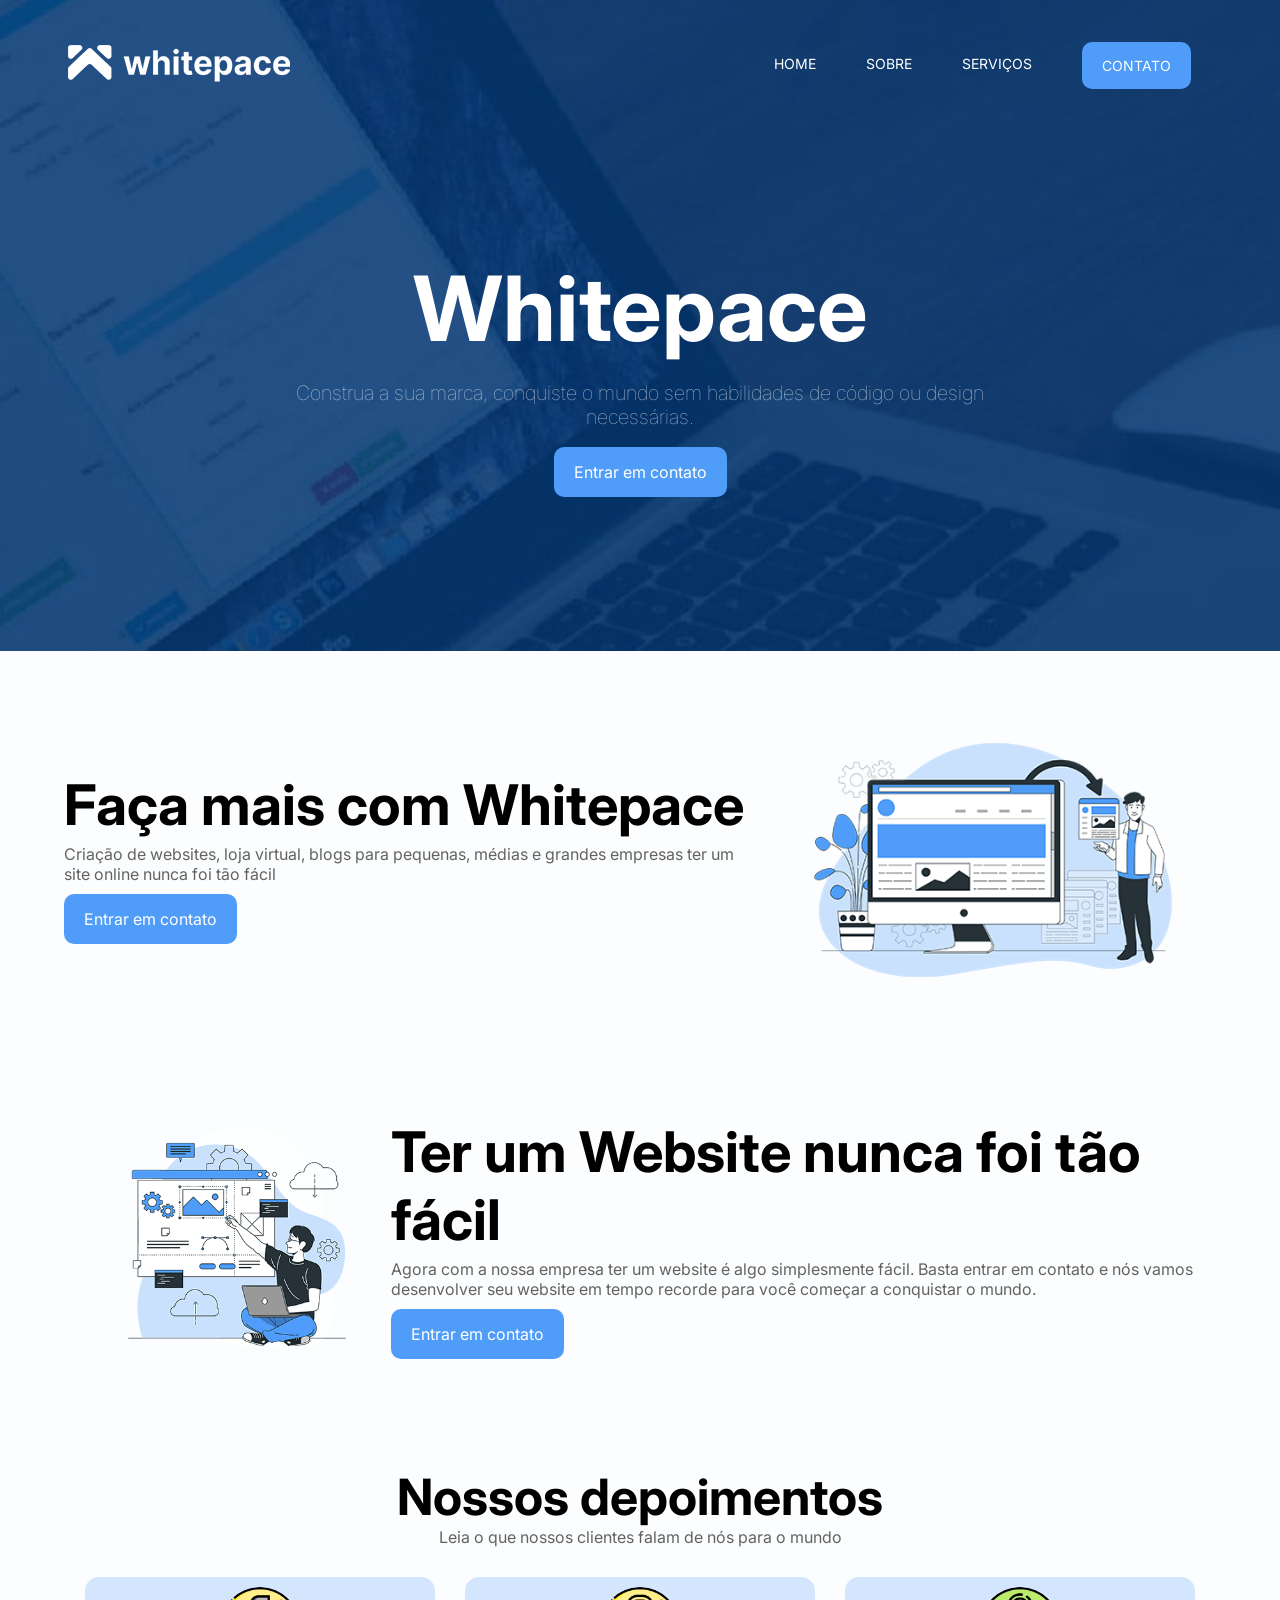
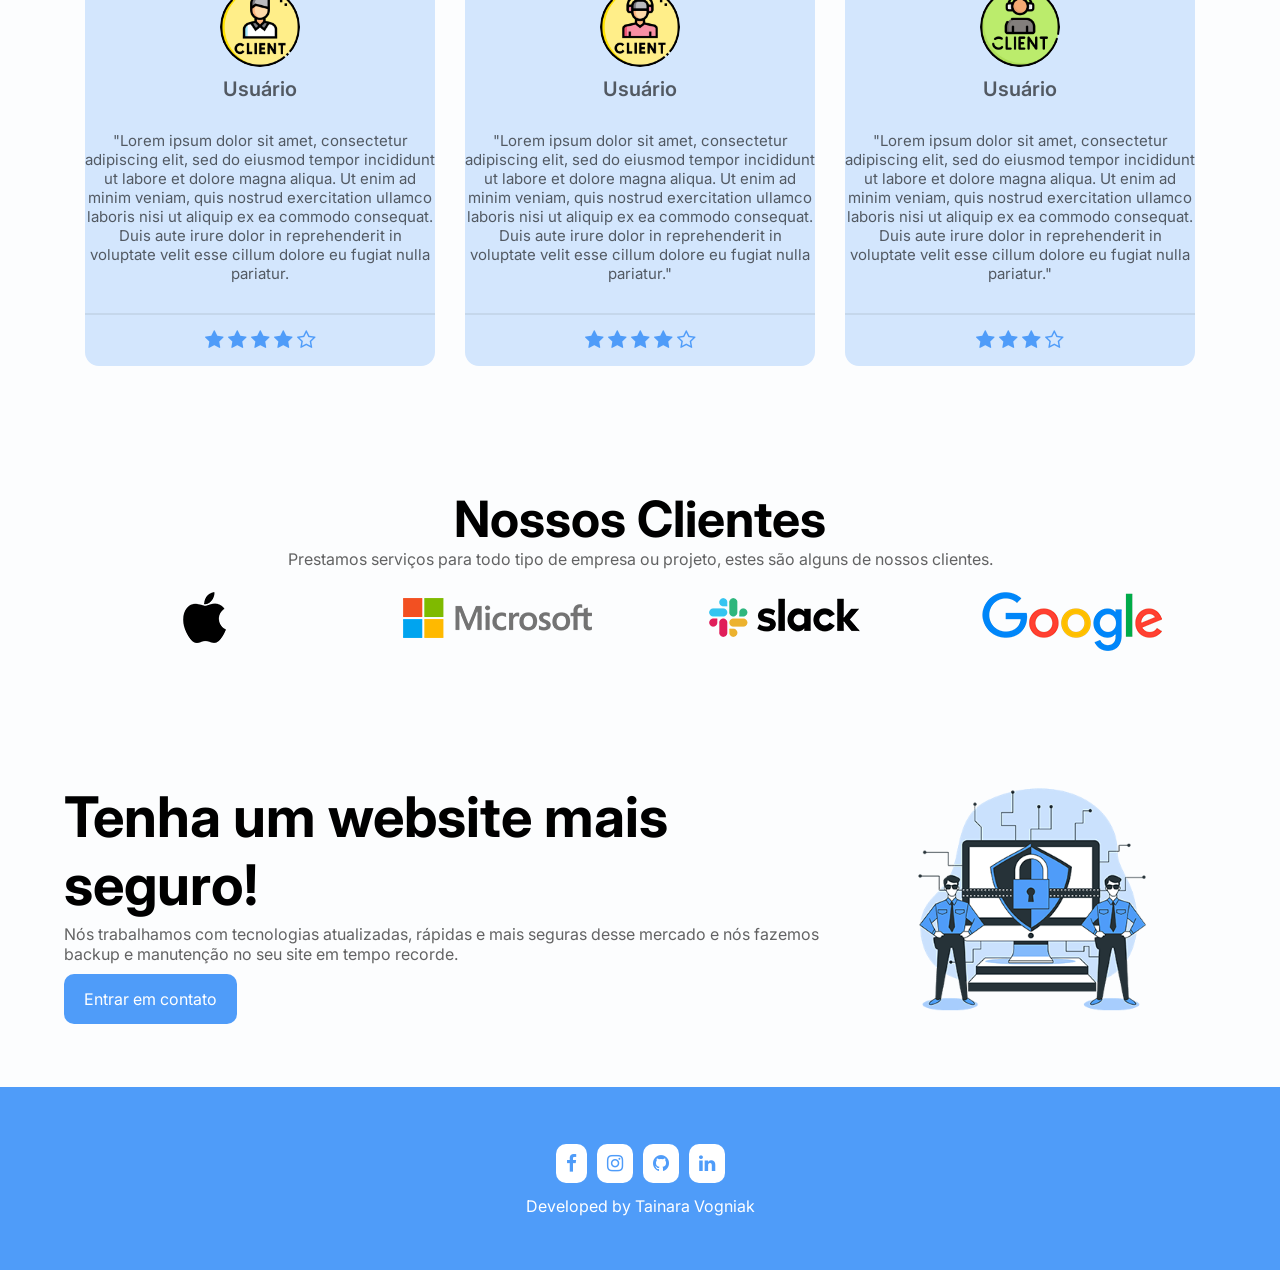
<file: index.html>
<!DOCTYPE html>
<html lang="pt-br">
<head>
    <meta charset="UTF-8">
    <meta name="viewport" content="width=device-width, initial-scale=1.0">
    <!--font awesome-->
    <link rel="stylesheet" href="https://cdnjs.cloudflare.com/ajax/libs/font-awesome/4.7.0/css/font-awesome.css" integrity="sha512-5A8nwdMOWrSz20fDsjczgUidUBR8liPYU+WymTZP1lmY9G6Oc7HlZv156XqnsgNUzTyMefFTcsFH/tnJE/+xBg==" crossorigin="anonymous" referrerpolicy="no-referrer" />
    <!--link css-->
    <link rel="stylesheet" href="css/style.css">
    <title> Website </title>
</head>
<body>  
    <!--header-->
     <header style="background-image: url(img/background-home.jpg);">
        <!--container-->
          <div class="container">
            <nav>
                <a href="index.html">
                    <img src="img/logo.png" alt="Logo">
                </a>
                <ul class="ul">
                    <a href="index.html">Home</a>
                    <a href="sobre.html">Sobre</a>
                    <a href="serviços.html">Serviços</a>
                    <a class= "btn" href="contato.html">Contato</a>
                    <div class="close-icon" onclick="closeMenu()">
                        <i class="fa fa-times-circle"></i>
                    </div>
                </ul>
                <div class="menu-icon" onclick="openMenu()">
                    <i class="fa fa-bars"></i>

                </div>
            </nav>
                <section class="banner">
                    <div class="banner-text">
                        <h1>Whitepace</h1>
                        <p>Construa a sua marca, conquiste o mundo sem habilidades de código ou design necessárias.</p>
                        <a href="contato.html" class="btn animate-btn"> Entrar em contato </a>
                    </div>
                </section>          
          </div>
        <!--end container-->
     </header>
    <!--end header-->
    <!--faca mais-->
    <section class="faca-mais">
        <!--container-->
        <div class="container">
            <div class="faca-mais-text">
                <h3> Faça mais com Whitepace</h3>
                <p> Criação de websites, loja virtual, blogs para pequenas,
                    médias e grandes empresas ter um site online nunca foi tão fácil
                </p>
                <a href="contato.html" class="btn animate-btn">Entrar em contato</a>
            </div>
            <div class="faca-mais-img">
                <img src="img/img-1.png" alt="">
            </div>
        </div>
        <!--end container-->
    </section>
    <!--end faca mais-->
    <!--faca mais 2-->
    <section class="faca-mais">
        <!--container-->
        <div class="container"> 
        <div class="faca-mais-img">
            <img src="img/img-2.png" alt="">
        </div>
            <div class="faca-mais-text">
                <h3>Ter um Website nunca foi tão fácil</h3>
                <p> Agora com a nossa empresa ter um website é algo simplesmente fácil. Basta entrar em contato e nós vamos 
                    desenvolver seu website em tempo recorde para você começar a conquistar o mundo.
                </p>
                <a href="contato.html" class="btn">Entrar em contato</a>
             </div>
         </div>
         <!--end container 2-->
    </section>
    <!--end faca mais 2-->  
    <!--depoimentos-->
        <section class="depoimentos">
            <div class="container">
                <h3>Nossos depoimentos</h3>
                 <p>Leia o que nossos clientes falam de nós para o mundo</p>
            <div class="cards">    
            <!--card item 1-->
                    <div class="card-item">
                    <img src="img/cliente01.png" alt="Usuário">
                    <p class="nome-user">Usuário</p>
                    <p class="depoimento-user">"Lorem ipsum dolor sit amet, consectetur adipiscing elit, sed do eiusmod tempor incididunt ut labore et dolore magna aliqua. 
                        Ut enim ad minim veniam, quis nostrud exercitation ullamco laboris nisi ut aliquip ex ea commodo consequat. Duis aute irure dolor in reprehenderit in 
                        voluptate velit esse cillum dolore eu fugiat nulla pariatur.</p>
                    <div class="estrelas">
                        <i class="fa fa-star" aria-hidden="true"></i>
                        <i class="fa fa-star" aria-hidden="true"></i>   
                        <i class="fa fa-star" aria-hidden="true"></i>
                        <i class="fa fa-star" aria-hidden="true"></i>
                        <i class="fa fa-star-o" aria-hidden="true"></i>
                    </div>
                </div>
                <!--end card item 1-->
                  <!--card item 2-->
                  <div class="card-item">
                    <img src="img/cliente02.png" alt="Usuário">
                    <p class="nome-user">Usuário</p>
                    <p class="depoimento-user">"Lorem ipsum dolor sit amet, consectetur adipiscing elit, sed do eiusmod tempor incididunt ut labore et dolore magna aliqua. 
                        Ut enim ad minim veniam, quis nostrud exercitation ullamco laboris nisi ut aliquip ex ea commodo consequat. Duis aute irure dolor in reprehenderit in 
                        voluptate velit esse cillum dolore eu fugiat nulla pariatur."
                    </p>
                    <div class="estrelas">
                        <i class="fa fa-star" aria-hidden="true"></i>
                        <i class="fa fa-star" aria-hidden="true"></i>
                        <i class="fa fa-star" aria-hidden="true"></i>
                        <i class="fa fa-star" aria-hidden="true"></i>
                        <i class="fa fa-star-o" aria-hidden="true"></i>
                  </div>
                </div>
                <!--end card item 2-->
                  <!--card item 3-->
                  <div class="card-item">
                    <img src="img/cliente03.png" alt="Usuário">
                    <p class="nome-user">Usuário</p>
                    <p class="depoimento-user">"Lorem ipsum dolor sit amet, consectetur adipiscing elit, sed do eiusmod tempor incididunt ut labore et dolore magna aliqua. 
                        Ut enim ad minim veniam, quis nostrud exercitation ullamco laboris nisi ut aliquip ex ea commodo consequat. Duis aute irure dolor in reprehenderit in 
                        voluptate velit esse cillum dolore eu fugiat nulla pariatur."
                    </p>
                    <div class="estrelas"
                        <i class="fa fa-star" aria-hidden="true"></i>
                        <i class="fa fa-star" aria-hidden="true"></i>
                        <i class="fa fa-star" aria-hidden="true"></i>
                        <i class="fa fa-star" aria-hidden="true"></i>
                        <i class="fa fa-star-o" aria-hidden="true"></i>
                  </div>
                </div>
                <!--end card item 3-->
                </div>  
            </div>
    </section>
    <!--end depoimentos-->
    <!--empresas-->
            <!--clientes-->
            <section class="clientes">
                    <div class="container">
                        <h3>Nossos Clientes</h3>
                        <p>Prestamos serviços para todo tipo de empresa
                            ou projeto, estes são alguns de nossos clientes. 
                        </p>
                        <div>
                            <img src="img/apple.png" alt="Apple">
                            <img src="img/microsoft.png" alt="Microsoft">
                            <img src="img/slack.png" alt="Slack">
                            <img src="img/google.png" alt="Google">
                        </div>
                    </div>                    
            </section>
            <!--end clientes-->
            <!--faca mais-->
    <section class="faca-mais">
        <!--container-->
        <div class="container">
            <div class="faca-mais-text">
                <h3>Tenha um website mais seguro!</h3>
                <p> Nós trabalhamos com tecnologias atualizadas, 
                    rápidas e mais seguras desse mercado e nós fazemos backup e 
                    manutenção no seu site em tempo recorde.
                </p>
                <a href="contato.html" class="btn animate-btn">Entrar em contato</a>
            </div>
            <div class="faca-mais-img">
                <img src="img/security.png" alt="Segurança">
            </div>
        </div>
        <!--end container-->
    </section>
    <!--end faca mais-->
    <!--footer-->
        <footer class="footer">
            <div class="container">
                <div class="links">
                    <a href="#"> <i class="fa fa-facebook"></i></a>
                    <a href="#"> <i class="fa fa-instagram" aria-hidden="true"></i>
                    <a href="#"> <i class="fa fa-github" aria-hidden="true"></i></a>
                    <a href="#"> <i class="fa fa-linkedin" aria-hidden="true"></i></a>
                </div>
                <p>Developed by Tainara Vogniak</p>
            </div>
        </fonter>
    <!--end footer-->
        <script src="js/main.js"></script>
      </body>  
</html>
</file>
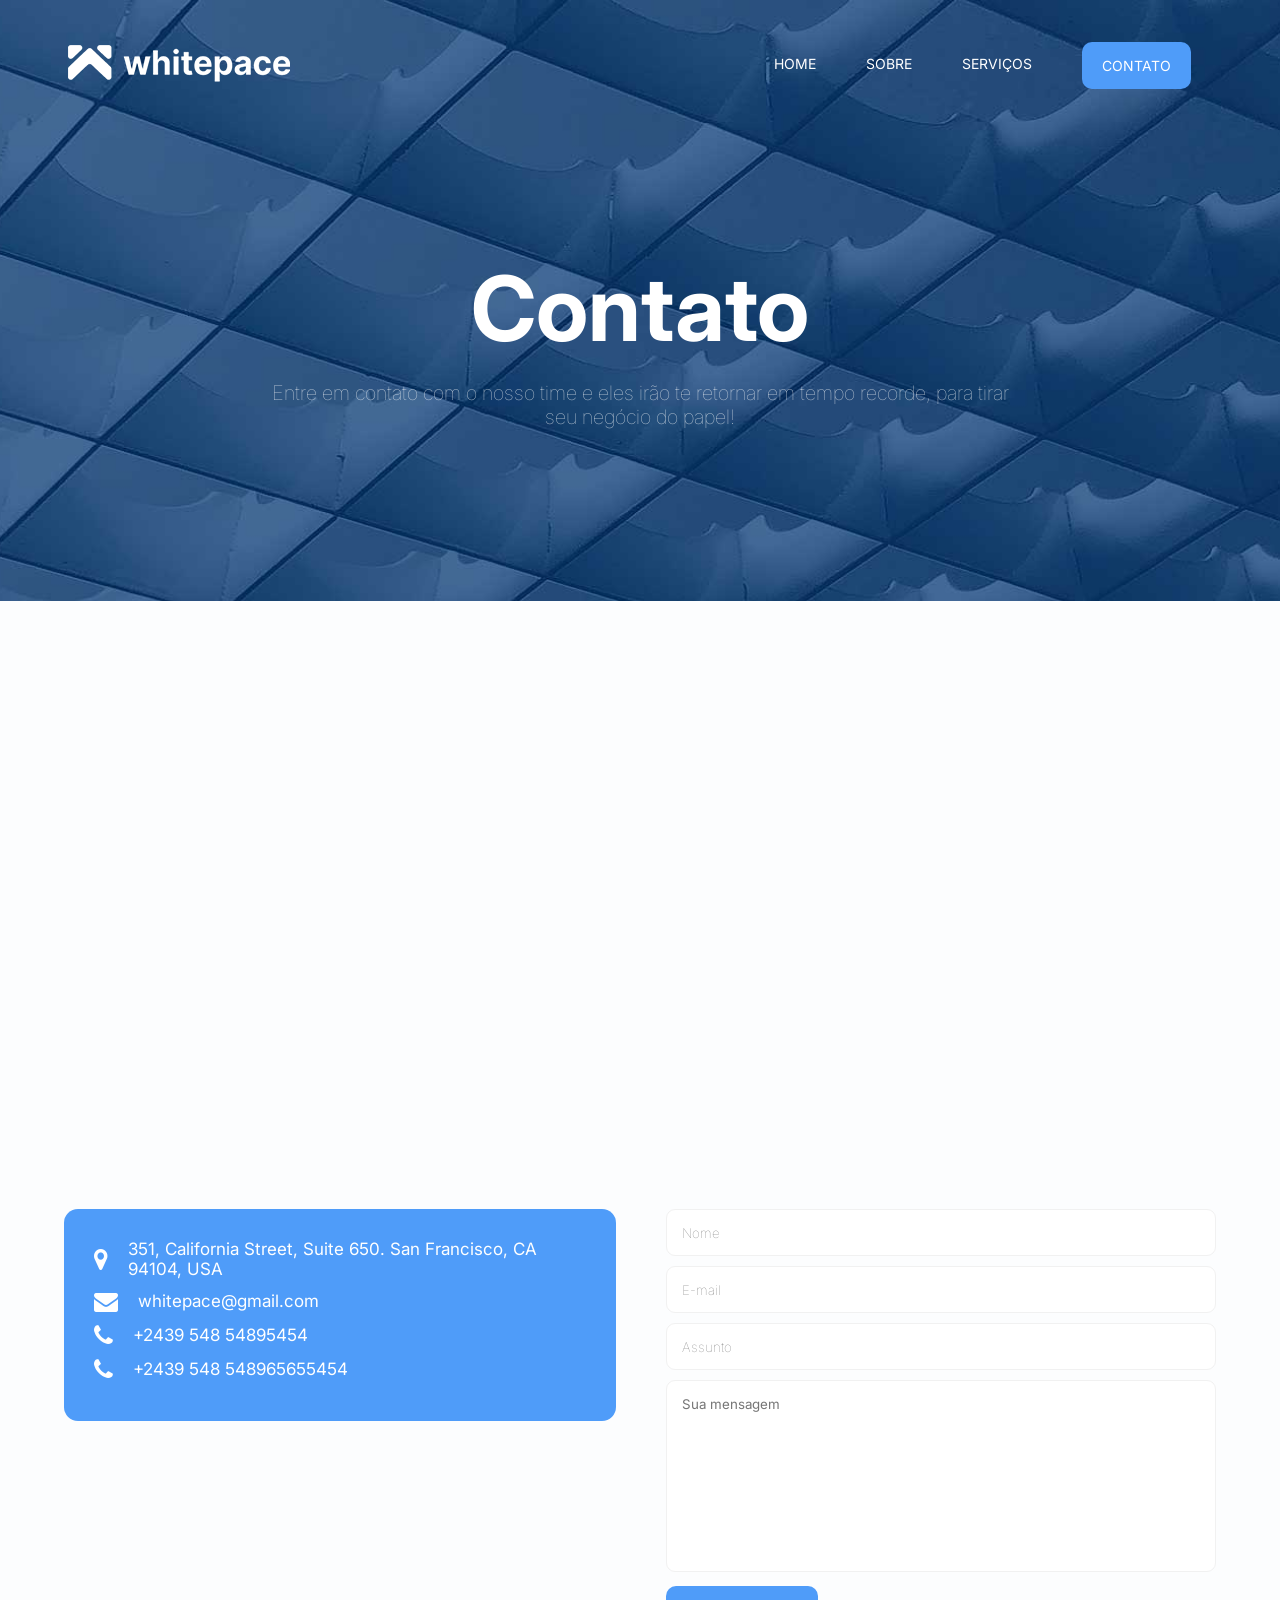
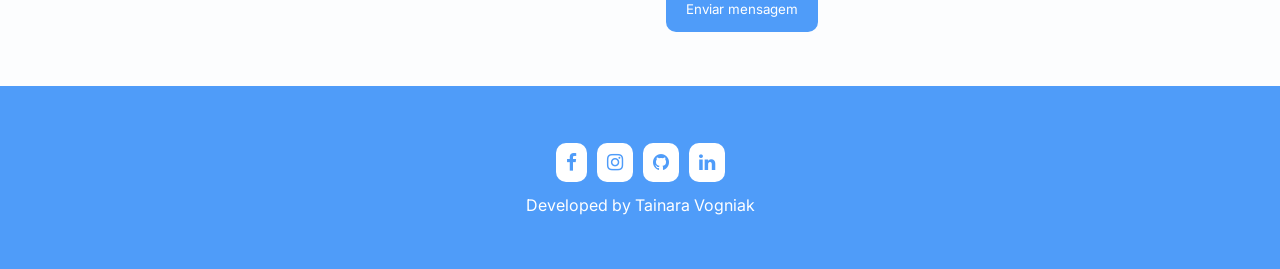
<file: contato.html>
<!DOCTYPE html>
<html lang="pt-br">
<head>
    <meta charset="UTF-8">
    <meta name="viewport" content="width=device-width, initial-scale=1.0">
    <!--font awesome-->
    <link rel="stylesheet" href="https://cdnjs.cloudflare.com/ajax/libs/font-awesome/4.7.0/css/font-awesome.css" integrity="sha512-5A8nwdMOWrSz20fDsjczgUidUBR8liPYU+WymTZP1lmY9G6Oc7HlZv156XqnsgNUzTyMefFTcsFH/tnJE/+xBg==" crossorigin="anonymous" referrerpolicy="no-referrer" />
    <!--link css-->
    <link rel="stylesheet" href="css/style.css">
    <title> Contato </title>
</head>
<body>  
    <!--header-->
     <header style="background-image: url(img/background-contacto.jpg);">
        <!--container-->
          <div class="container">
            <nav>
                <a href="index.html">
                    <img src="img/logo.png" alt="Logo">
                </a>
                <ul class="ul">
                    <a href="index.html">Home</a>
                    <a href="sobre.html">Sobre</a>
                    <a href="serviços.html">Serviços</a>
                    <a class= "btn" href="contato.html">Contato</a>
                    <div class="close-icon" onclick="closeMenu()">
                        <i class="fa fa-times-circle"></i>
                    </div>
                </ul>
                <div class="menu-icon" onclick="openMenu()">
                    <i class="fa fa-bars"></i>

                </div>
            </nav>
                <section class="banner">
                    <div class="banner-text">
                        <h1>Contato</h1>
                        <p>Entre em contato com o nosso time e eles irão te retornar em 
                        tempo recorde, para tirar seu negócio do papel!
                        </p>
                    </div>
                </section>          
          </div>
        <!--end container-->
     </header>
<!--end header-->
<section class="contato">
    <div class="container">
        <div class="mapa">
        <iframe src="https://www.google.com/maps/embed?pb=!1m18!1m12!1m3!1d3557.722027365101!2d-49.08351242547366!3d-26.91231569318545!2m3!1f0!2f0!3f0!3m2!1i1024!2i768!4f13.1!3m3!1m2!1s0x94df18d5e2d57989%3A0xb24145e2e0da8554!2sMcDonald&#39;s!5e0!3m2!1spt-BR!2sbr!4v1731877932007!5m2!1spt-BR!2sbr" width="100%" height="500px" style="border:0;" allowfullscreen="" loading="lazy" referrerpolicy="no-referrer-when-downgrade"></iframe>
        </div>
            <div class="contato-info">
                    <div class="left-side">
                        <div>
                            <i class="fa fa-map-marker"></i>
                            <p>351, California Street, Suite 650. San Francisco, CA 94104, USA</p>
                        </div>
                        <div>
                            <i class="fa fa-envelope"></i>
                            <p>whitepace@gmail.com</p>
                        </div>
                        <div>
                            <i class="fa fa-phone"></i>
                            <p>+2439 548 54895454</p>
                        </div>
                        <div>
                            <i class="fa fa-phone"></i>
                            <p>+2439 548 548965655454</p>
                        </div>
                    </div>
                        <div class="right-side">
                            <form action="">
                            <input type="text" placeholder="Nome" required>
                            <input type="email" placeholder="E-mail" required>
                            <input type="text" placeholder="Assunto" required>
                            <textarea cols="30" rows="10" placeholder="Sua mensagem" required></textarea>
                            <button class="btn">Enviar mensagem</button>
                            </form>
                        </div>
                
            </div>
    </div>
</section>
    <!--footer-->
        <footer class="footer">
            <div class="container">
                <div class="links">
                    <a href="#"> <i class="fa fa-facebook"></i></a>
                    <a href="#"> <i class="fa fa-instagram" aria-hidden="true"></i>
                    <a href="#"> <i class="fa fa-github" aria-hidden="true"></i></a>
                    <a href="#"> <i class="fa fa-linkedin" aria-hidden="true"></i></a>
                </div>
                <p>Developed by Tainara Vogniak</p>
            </div>
        </fonter>
    <!--end footer-->
        <script src="js/main.js"></script>
      </body>  
</html>
</file>
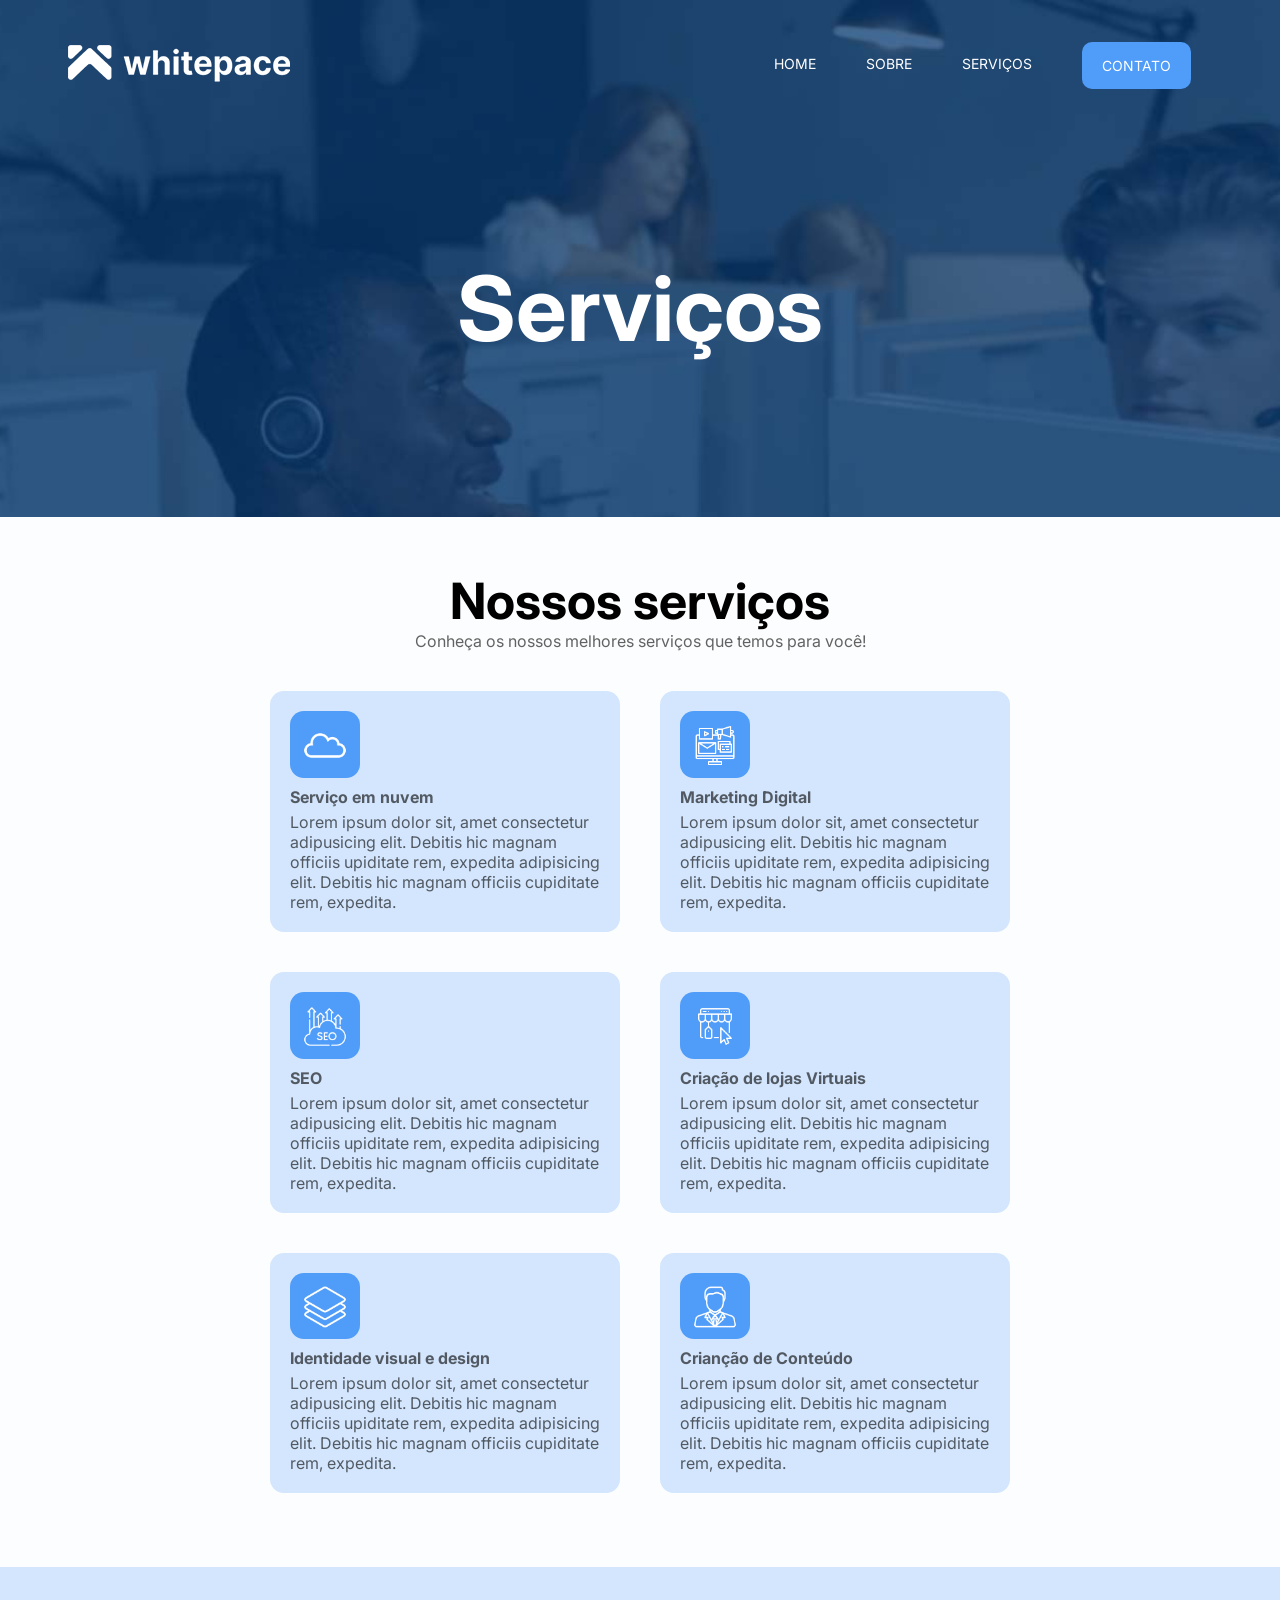
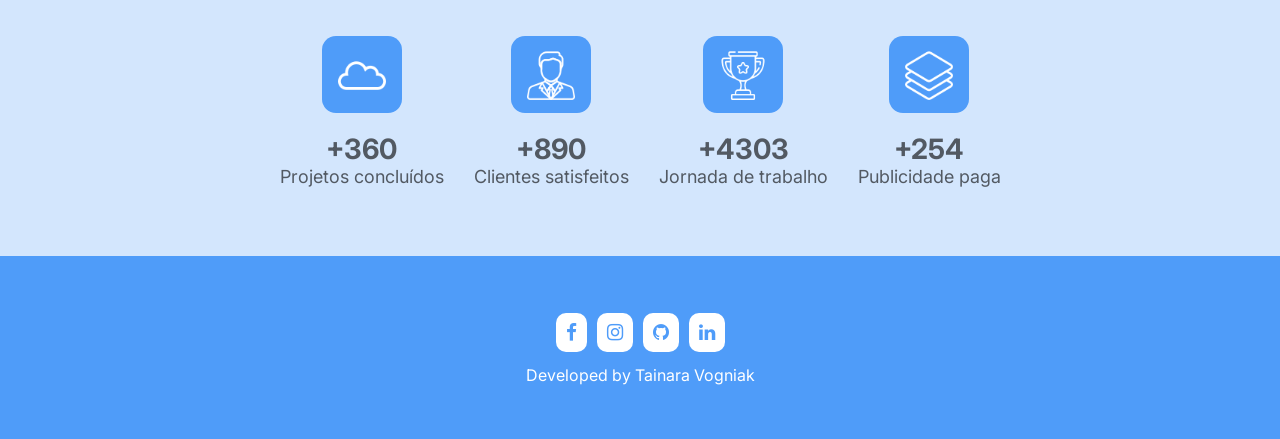
<file: serviços.html>
<!DOCTYPE html>
<html lang="pt-br">
<head>
    <meta charset="UTF-8">
    <meta name="viewport" content="width=device-width, initial-scale=1.0">
    <!--font awesome-->
    <link rel="stylesheet" href="https://cdnjs.cloudflare.com/ajax/libs/font-awesome/4.7.0/css/font-awesome.css" integrity="sha512-5A8nwdMOWrSz20fDsjczgUidUBR8liPYU+WymTZP1lmY9G6Oc7HlZv156XqnsgNUzTyMefFTcsFH/tnJE/+xBg==" crossorigin="anonymous" referrerpolicy="no-referrer" />
    <!--link css-->
    <link rel="stylesheet" href="css/style.css">
    <title> Serviços </title>
</head>
<body>  
    <!--header-->
     <header style="background-image: url(img/background-servicos.jpg);">
        <!--container-->
          <div class="container">
            <nav>
                <a href="index.html">
                    <img src="img/logo.png" alt="Logo">
                </a>
                <ul class="ul">
                    <a href="index.html">Home</a>
                    <a href="sobre.html">Sobre</a>
                    <a href="serviços.html">Serviços</a>
                    <a class= "btn" href="contato.html">Contato</a>
                    <div class="close-icon" onclick="closeMenu()">
                        <i class="fa fa-times-circle"></i>
                    </div>
                </ul>
                <div class="menu-icon" onclick="openMenu()">
                    <i class="fa fa-bars"></i>

                </div>
            </nav>
                <section class="banner">
                    <div class="banner-text">
                        <h1>Serviços</h1>
                    </div>
                </section>          
          </div>
        <!--end container-->
     </header>
<!--end header-->
    <section class="servicos">
        <div class="container">
            <h3>Nossos serviços</h3>
            <p>Conheça os nossos melhores serviços que temos para você!</p>
    <!--rows cards-->
            <div class="rows-cards">
    <!-- row card item 1-->
                <div class="row-card-item">
                    <img src="img/cloud.png" alt=" ">
                    <p class="nome-servico"><strong>Serviço em nuvem</strong></p>
                    <p class="descricao-servicos">
                        Lorem ipsum dolor sit, amet consectetur 
                        adipusicing elit. Debitis hic magnam officiis  
                        upiditate rem, expedita adipisicing elit. 
                        Debitis hic magnam officiis cupiditate rem, expedita. 
                    </p>
                </div>
<!-- end row card item 1-->
<!-- row card item 2-->
    <div class="row-card-item">
        <img src="img/digital-marketing.png" alt=" ">
        <p class="nome-servico"><strong>Marketing Digital</strong></p>
        <p class="descricao-servicos">
            Lorem ipsum dolor sit, amet consectetur 
            adipusicing elit. Debitis hic magnam officiis  
            upiditate rem, expedita adipisicing elit. 
            Debitis hic magnam officiis cupiditate rem, expedita. 
        </p>
    </div>
<!-- end row card item 2-->
       <!-- row card item 3-->
       <div class="row-card-item">
        <img src="img/seo.png" alt=" ">
        <p class="nome-servico"><strong>SEO</strong></p>
        <p class="descricao-servicos">
            Lorem ipsum dolor sit, amet consectetur 
            adipusicing elit. Debitis hic magnam officiis  
            upiditate rem, expedita adipisicing elit. 
            Debitis hic magnam officiis cupiditate rem, expedita. 
        </p>
    </div>
<!-- end row card item 3-->
        <!-- row card item 4-->
        <div class="row-card-item">
            <img src="img/virtual_store.png" alt=" ">
            <p class="nome-servico"><strong>Criação de lojas Virtuais</strong></p>
            <p class="descricao-servicos">
                Lorem ipsum dolor sit, amet consectetur 
                adipusicing elit. Debitis hic magnam officiis  
                upiditate rem, expedita adipisicing elit. 
                Debitis hic magnam officiis cupiditate rem, expedita. 
            </p>
        </div>
<!-- end row card item 4-->
        <!-- row card item 5-->
             <div class="row-card-item">
                <img src="img/layer.png" alt=" ">
                <p class="nome-servico"><strong>Identidade visual e design</strong></p>
                <p class="descricao-servicos">
                    Lorem ipsum dolor sit, amet consectetur 
                    adipusicing elit. Debitis hic magnam officiis  
                    upiditate rem, expedita adipisicing elit. 
                    Debitis hic magnam officiis cupiditate rem, expedita. 
                </p>
            </div>
<!-- end row card item 5-->
                    <!-- row card item 6-->
             <div class="row-card-item">
                <img src="img/manager.png" alt=" ">
                <p class="nome-servico"><strong>Crianção de Conteúdo</strong></p>
                <p class="descricao-servicos">
                    Lorem ipsum dolor sit, amet consectetur 
                    adipusicing elit. Debitis hic magnam officiis  
                    upiditate rem, expedita adipisicing elit. 
                    Debitis hic magnam officiis cupiditate rem, expedita. 
                </p>
            </div>
        <!-- end row card item 6-->
            </div>
    <!--end rows cards-->
         </div>
    </section>
    <!--end section serviços-->
    <section class="dados">
        <div class="container">
    <!--dados item-->
            <div class="dados-item">
                <img src="img/cloud.png" alt=" "> 
                <p>
                    <strong>+360</strong> <br>
                    Projetos concluídos
                </p>
            </div>
<!--end dados item-->
        <!--dados item 2-->
        <div class="dados-item">
            <img src="img/manager.png" alt=" ">
            <p>
                <strong>+890</strong> <br>
                Clientes satisfeitos
            </p>
        </div>
<!--end dados item 2-->
    <!--dados item 3-->
    <div class="dados-item">
        <img src="img/trophy.png" alt=" ">
        <p>
            <strong>+4303</strong> <br>
            Jornada de trabalho
        </p>
    </div>
<!--end dados item 3-->
    <!--dados item 4-->
    <div class="dados-item">
        <img src="img/layer.png" alt=" ">
        <p>
            <strong>+254</strong> <br>
            Publicidade paga
        </p>
    </div>
<!--end dados item 4-->
        </div>
    </section>
    <!--footer-->
        <footer class="footer">
            <div class="container">
                <div class="links">
                    <a href="#"> <i class="fa fa-facebook"></i></a>
                    <a href="#"> <i class="fa fa-instagram" aria-hidden="true"></i>
                    <a href="#"> <i class="fa fa-github" aria-hidden="true"></i></a>
                    <a href="#"> <i class="fa fa-linkedin" aria-hidden="true"></i></a>
                </div>
                <p>Developed by Tainara Vogniak</p>
            </div>
        </fonter>
    <!--end footer-->
        <script src="js/main.js"></script>
      </body>  
</html>
</file>
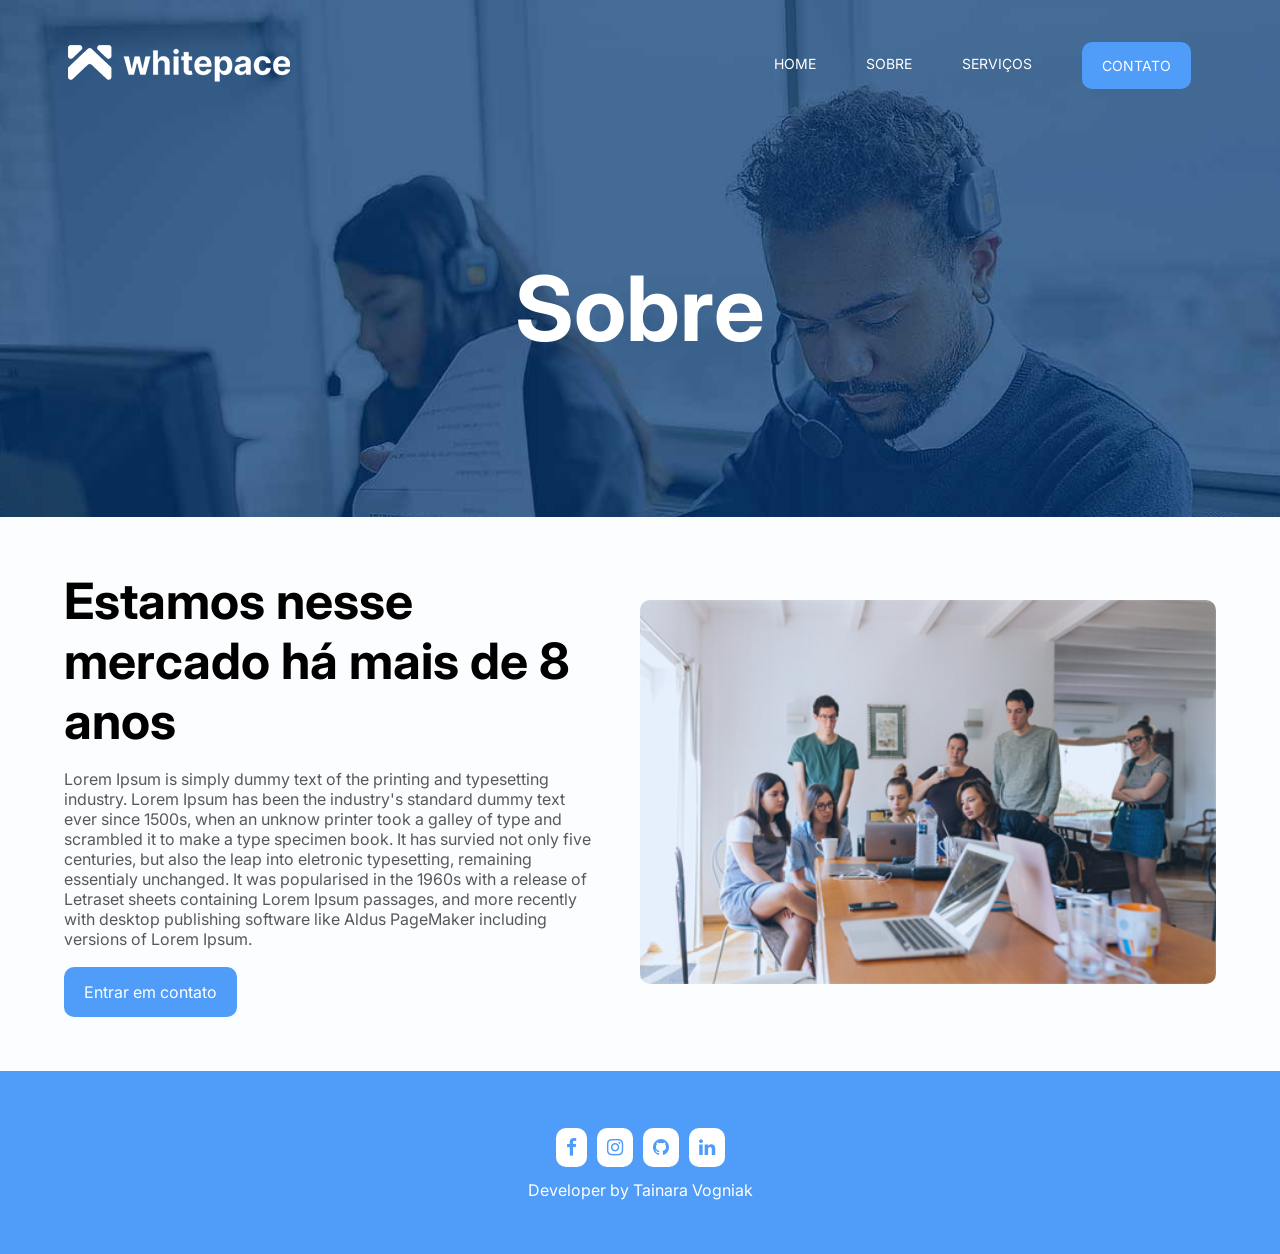
<file: sobre.html>
<!DOCTYPE html>
<html lang="pt-br">
<head>
    <meta charset="UTF-8">
    <meta name="viewport" content="width=device-width, initial-scale=1.0">
    <!--font awesome-->
    <link rel="stylesheet" href="https://cdnjs.cloudflare.com/ajax/libs/font-awesome/4.7.0/css/font-awesome.css" integrity="sha512-5A8nwdMOWrSz20fDsjczgUidUBR8liPYU+WymTZP1lmY9G6Oc7HlZv156XqnsgNUzTyMefFTcsFH/tnJE/+xBg==" crossorigin="anonymous" referrerpolicy="no-referrer" />
    <!--link css-->
    <link rel="stylesheet" href="css/style.css">
    <title> Website </title>
</head>
<body>  
    <!--header-->
     <header style="background-image: url(img/background-sobre1.jpg);">
        <!--container-->
          <div class="container">
            <nav>
                <a href="index.html">
                    <img src="img/logo.png" alt="Logo">
                </a>
                <ul class="ul">
                    <a href="index.html">Home</a>
                    <a href="sobre.html">Sobre</a>
                    <a href="serviços.html">Serviços</a>
                    <a class= "btn" href="contato.html">Contato</a>
                    <div class="close-icon" onclick="closeMenu()">
                        <i class="fa fa-times-circle"></i>
                    </div>
                </ul>
                <div class="menu-icon" onclick="openMenu()">
                    <i class="fa fa-bars"></i>

                </div>
            </nav>
                <section class="banner">
                    <div class="banner-text">
                        <h1>Sobre</h1>
                    </div>
                </section>          
          </div>
        <!--end container-->
     </header>
    <!--end header-->
     <section class="sobre"> 
        <div class="container">
            <div class="sobre-text">
            <h3>Estamos nesse mercado há mais de 8 anos</h3>
            <p>Lorem Ipsum is simply dummy text of the printing and typesetting 
                industry. Lorem Ipsum has been the industry's standard dummy text
                ever since 1500s, when an unknow printer took a galley of type 
                and scrambled it to make a type specimen book. It has survied not
                only five centuries, but also the leap into eletronic typesetting,
                remaining essentialy unchanged. It was popularised in the 1960s 
                with a release of Letraset sheets containing Lorem Ipsum passages,
                and more recently with desktop publishing software like Aldus
                PageMaker including versions of Lorem Ipsum.</p>
            <a href="contacto.html" class="btn animate-btn">Entrar em contato</a>
            </div>
            <div class="sobre-img">
                <img src="img/sobre.jpg" alt="Sobre">
            </div>
        </div>
     </section>
    <!--footer-->
        <footer class="footer">
            <div class="container">
                <div class="links">
                    <a href="#"> <i class="fa fa-facebook"></i></a>
                    <a href="#"> <i class="fa fa-instagram" aria-hidden="true"></i>
                    <a href="#"> <i class="fa fa-github" aria-hidden="true"></i></a>
                    <a href="#"> <i class="fa fa-linkedin" aria-hidden="true"></i></a>
                </div>
                <p>Developer by Tainara Vogniak</p>
            </div>
        </fonter>
    <!--end footer-->
        <script src="js/main.js"></script>
      </body>  
</html>
</file>
<file: css/style.css>
@import url('https://fonts.googleapis.com/css2?family=Inter:wght@300;400;500;600;700&display=swap'); 
*{
    margin: 0;
    padding: 0;
    box-sizing: border-box;
    text-decoration: none;
    outline: none;
    font-family:'Inter', sans-serif;
}
body{
    background-color: #f1f6fc31;
}
section,footer{
    padding: 54px 0;
    background: none;
}
h3{
    font-size: 50px;
}
p{
    color: #0000009c;
}
.container{
    max-width: 1400px;
    margin:0 auto;
    padding:0 5%;
}
.btn{
    background-color: #4f9cf9;
    color:white;
    padding: 15px 20px;
    border-radius: 10px;
    cursor: pointer;
    display: inline-block;
    transition: 0.1s;
}
.btn.animate-btn{
    animation: animate-outline 1s ease-out infinite;
}
.btn:hover{
    background-color: #3580db;
}
@keyframes animate-outline {
    from{
        outline: 0px solid #4f9bf98a;
    }
    to{ 
        outline: 15px solid #4f9bf900;
    }
}
header{
    background-position: center;
    background-size: cover;
    background-attachment: fixed;
}
nav{
    display: flex;
    align-items: center;
    justify-content: space-between;
    padding-top: 30px;
}
nav ul{
    display: flex;
    align-items: center;
}
nav ul a{
    color: white;
    margin: 0 25px;
    text-transform: uppercase;  
    font-size: 14px;
    display: block;
}
nav ul a:not(.btn)::after{
    content: "";
    background-color: #4f9cf9;
    height: 3px;
    width: 0%;
    display: block;
    margin: 0 auto ;
    transition: 0.3s;
}
nav ul a:hover::after{
    width: 100%;
}
/*menu mobile*/
nav .menu-icon{
    cursor: pointer;
    font-size: 25px;
    color: white;
    display: none;
}
nav .close-icon{
    display: none;
    font-size: 30px;
    color: white;
}
.banner{
    display: flex;
    justify-content: center;
}
.banner .banner-text{
    margin: 100px;
    text-align: center;
    padding: 0 90px;
}
.banner .banner-text h1{
    font-size: 90px;
    color:white;
}
.banner .banner-text p{
    font-size: 20px;
    color: #ffffffb7;
    font-weight: lighter;
    margin: 18px 0;
}
/*faca-mais .container*/
.faca-mais .container{
    display: flex;
    align-items: center;
}
.faça-mais .faca-mais-text{
    width: 50%;
    padding: 0 40px;
}
.faca-mais .faca-mais-text h3{
    font-size: 56px;
}
.faca-mais .faca-mais-text p{
    margin: 5px 0 10px 0;
}
.faca-mais .faca-mais-img{
    width: 50%;
}
.faca-mais .faca-mais-img img{
    width: 100%;
}
.depoimentos h3{
    text-align: center;
}
.depoimentos p{
    margin-bottom: 15px;
    text-align: center;
}
.cards {
    display: flex;
    flex-wrap: wrap;
    justify-content: center;
}
.depoimentos .card-item{
    background-color: #d3e6fd;
    margin: 15px;
    border-radius: 14px;
    text-align: center;
    width: 350px;
    transition: 0.3s;
}
.depoimentos .card-item img{
    border-radius: 100%;
    width: 80px;
    display: flex;
    margin: 10px auto;  
}
.depoimentos .card-item .nome-user{
    font-weight: 600;
    font-size: 20px;
    margin-bottom: 15px;
    transition: 0.3s;
}
.depoimentos .card-item .depoimento-user{
    font-size: 15px;    
    padding: 15px 0;
    transition: 0.3s;
}
.depoimentos .card-item .estrelas{
    margin: 15px 0;
    border-top: 2px solid #71767a23;
    transition: 0.3s;
}
.depoimentos .card-item .estrelas i{
    color: #4f9cf9;
    margin-top: 15px;
    font-size: 20px;
}
.depoimentos .card-item:hover {
    background-color: #4f9cf9;
    margin-top: -5px;
}
.depoimentos .card-item:hover .nome-user,
.depoimentos .card-item:hover .depoimento-user,
.depoimentos .card-item:hover .estrelas i{ 
    color: white;
}
/*clientes*/
.clientes h3, .clientes p{
    text-align: center;
}
.clientes .container div{
    display: flex;
    text-align: center;
    justify-content: space-around;
    flex-wrap: wrap;
}
/* footer */
.footer{
    background-color: #4f9cf9;
    text-align: center;
}
.footer i{
    color: #4f9cf9;
    font-size: 19px;
    background-color: white;
    padding: 10px;
    margin: 3px;
    border-radius: 10px;
}   
.footer p{
    margin-top: 10px;
    color: white;
}
/* Página sobre*/
.sobre .container{
    display: flex;
    align-items: center;
    justify-content: space-between;
}
.sobre .sobre-text{
    width: 50%;
    padding-right: 40px;
}
.sobre .sobre-text p{
    margin: 18px 0;
    color: #000000a6;
}
.sobre .sobre-img{
    width: 50%;
}
.sobre .sobre-img img{
    width: 100%;
    border-radius: 10px;
}

/* end Página sobre*/
/* Página serviços*/
.servicos h3{
    text-align: center;
}
.servicos .container > p{
    text-align: center;
}
.servicos .rows-cards{
    display: flex;
    justify-content: center;
    margin-top: 20px;
    flex-wrap: wrap;
}
.servicos .row-card-item{
    background-color: #d3e6fd;
    width: 350px;
    padding: 20px;
    border-radius: 14px;
    margin: 20px;
    transition: 0.3s;
}
.servicos .row-card-item:hover p{
    color: white;
}
.servicos .row-card-item:hover{
    background-color: #4f9cf9;
}
.servicos .row-card-item img{
    background-color: #4f9cf9;
    border-radius: 14px;
    width: 70px;
    padding: 9px;
}
.servicos .row-card-item p.nome-servico{
    margin: 5px 0;
    transition: 0.3s;
}
.servicos .row-card-item p.descricao-servico{
    transition: 0.3s;
}
/*dados*/
.dados{
    background-color: #d3e6fd;
}
.dados .container{
    display: flex;
    justify-content: center;
    flex-wrap: wrap;
}
.dados .dados-item{
    text-align: center;
    margin: 15px;   
    color: #000000be;
}
.dados .dados-item img{
    background-color: #4f9cf9;
    border-radius: 14px;
    padding: 10px;
    margin-bottom: 15px;
    width: 80px;
}
.dados .dados-item p{
    font-size: 18px;
}
.dados .dados-item p strong{
    font-size: 28px;
}
/* end Página serviços*/
/*Página de contato*/
.contato-info{
    display: flex;
    justify-content: space-between;
    margin-top: 50px;
}
.contato-info .left-side{
    width: 50%;
    padding: 30px;
    background-color: #4f9cf9;
    border-radius: 14px;
    margin-right: 50px;
    height: fit-content;
}    
.contato-info .left-side div{
    display: flex;
    align-items: center;
    margin-bottom: 10px;    
}
.contato-info .left-side div i{
    font-size: 24px;
    margin-right: 20px;
    color: white;
}
.contato-info .left-side p{
    font-size: 17px;
    color: white;
}
.contato-info .right-side{
    width: 50%;
}
.contato-info .right-side input{
    display: block;
    width: 100%;
    margin-bottom: 10px;
    height: 47px;
    padding: 15px;
    border-radius: 9px;
    transition: 0.3s;
    border: 1px solid #f1f1f1;
    color: #212121;
    font-weight: lighter;
}
.contato-info .right-side input:focus, 
.contato-info .right-side textarea:focus{
    border-color: #4f9cf9;
}
.contato .right-side textarea{
    border: 1px solid #f1f1f1;
    color: #212121;
    border-radius: 9px;
    margin-bottom: 10px;
    padding: 15px;
    width: 100%;
    transition: 0.3s;
    resize: none;
}
.contato-info .right-side button{
    border: none;
}
/*end página de contato*/
@media(max-width: 830px){
    /*menu mobile*/
    .ul{
        position: fixed;
        top: 0;
        left: 0;
        background-color: #184b88;
        width: 100%;
        height: 100%;
        flex-direction: column;
        align-items: center;
        justify-content: center;
        clip-path: circle(0% at 100% 0);
        transition: 0.7s;
    }
    .ul.open{
        clip-path: circle(141.4% at 100% 0);
    }
    .ul a{
        margin: 15px 0;
        font-size: 16px;
    }
    nav .menu-icon{
        display: block;
    }
    nav .close-icon{
        display: block;
        position: absolute;
        top:46px;
        right: 28px;
    }
    /*página home responsivo*/
    .faca-mais .faca-mais-text{
        margin: 10px;
        padding: 0 20px;
        order: 1;
    }
    .faca-mais .container{
        flex-direction: column;
    }
    .faca-mais .faca-mais-text h3{
        font-size: 48px;
    }
    .faca-mais .faca-mais-text,
    .faca-mais .faca-mais-img{
        width: 100%;
    }
    /*banner responsivo*/
    .banner .banner-text{
        padding: 0;
        margin: 80px;
    }
    .banner .banner-text h1{
        font-size: 80px;
    }
    .banner .banner-text p{
        font-size: 15px;
    }
    .depoimentos .card-item{
        width: 100%;    
    }
    /*Página sobre responsivo*/
    .sobre .container{
        flex-direction: column-reverse;
    }
    .sobre .sobre-img,
    .sobre .sobre-text{
        width: 100%;
    }
    .sobre .sobre-text{
        margin-top: 40px;
    }
    /*Página contato responsivo*/
    .contato .contato-info{
        flex-direction: column-reverse;
    }
    .contato-info .left-side,
    .contato-info .right-side{
        width: 100%;
    }
    .contato-info .right-side{
        margin-bottom: 30px;
    }
}
@media (max-width:500px){
    .banner .banner-text h1{
        font-size: 50px;
    }
}
</file>
